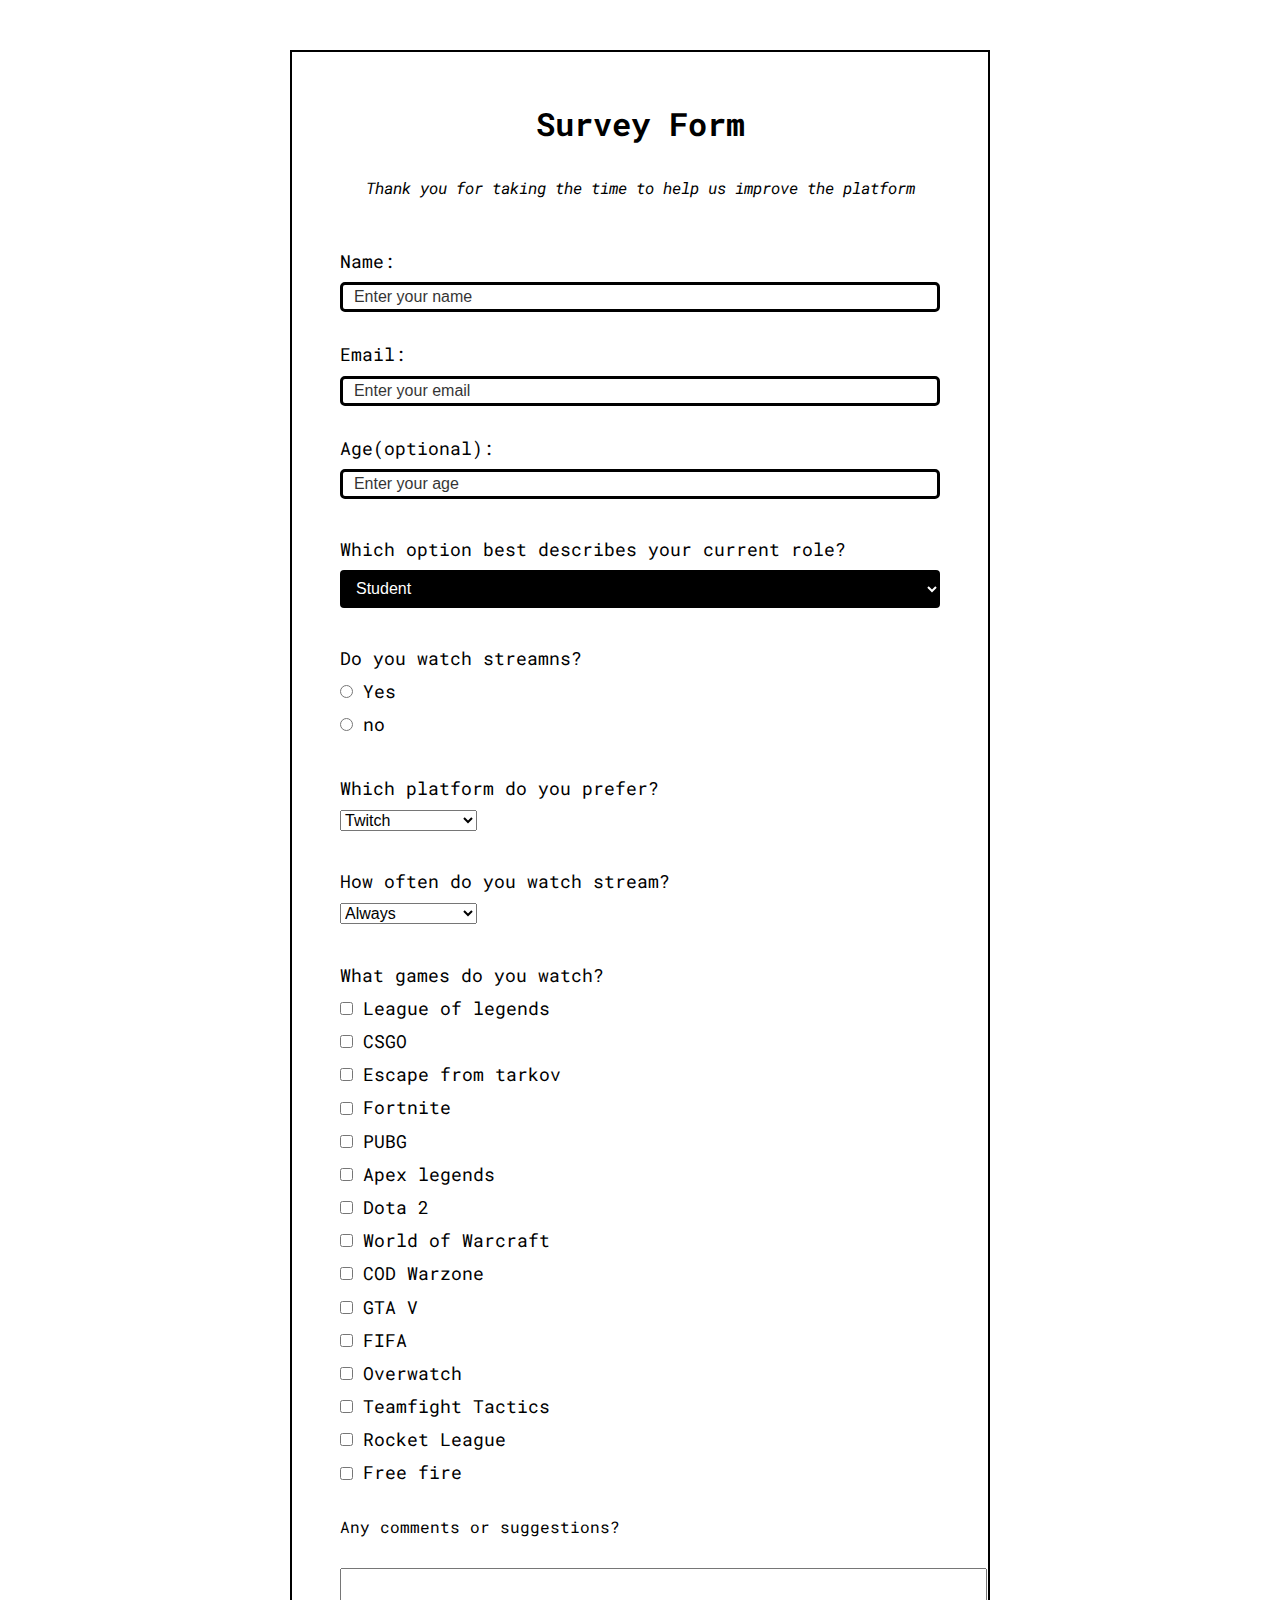
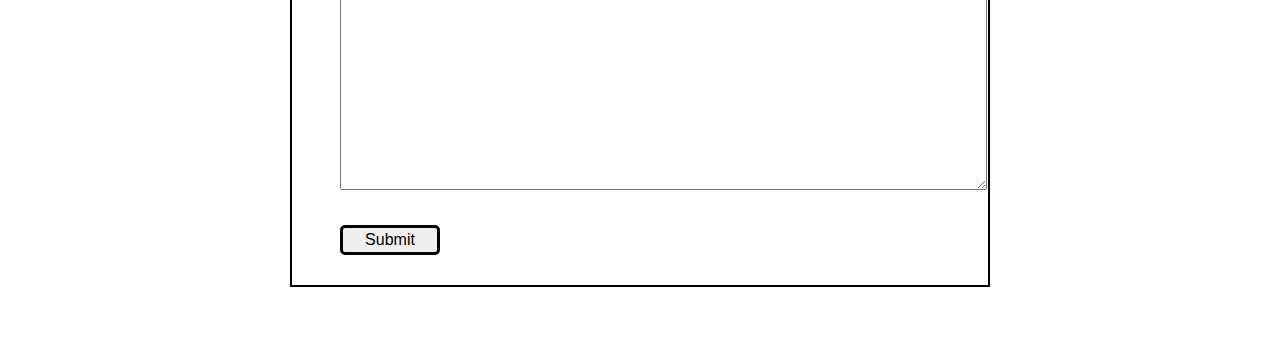
<file: Responsive Web Design/Survey Form/index.html>
<!DOCTYPE html>
<html lang="en">
  <head>
    <meta charset="UTF-8" />
    <meta name="viewport" content="width=device-width, initial-scale=1.0" />
    <meta http-equiv="X-UA-Compatible" content="ie=edge" />
    <link rel="stylesheet" href="style.css">
    <title>Document</title>
  </head>
    <body>
      <div class="container">
            <header id='header'>
              <h1 id="title">Survey Form</h1>
              <p id="description">Thank you for taking the time to help us improve the platform
              </p>
            </header>
            <form id="survey-form">
              <div class="Form-group">
                <label for="name" id="name-label">Name:</label>
                <input
                  type="text"
                  name="name"
                  id="name"
                  class="form-control"
                  placeholder="&nbsp; Enter your name"
                  required
                />
                </div>
              <div class="Form-group">
                <label for="email" id="email-label">Email:</label>
                <input
                  type="email"
                  name="email"
                  class="form-control"
                  placeholder="&nbsp; Enter your email"
                  required
                       id="email"
                />
                </div>
              <div class="Form-group">
                <label for="number" id="number-label">Age(optional): </label>
                <input
                  type="number"
                  name="number"
                  id="number"
                  min="10"
                  max="100"
                   class="form-control"
                  placeholder="&nbsp; Enter your age"
                />
                </div>
              
                 <div class="Form-group">
                      <label for="dropwdown"
                        class="titulos">Which option best describes your current role?</label
                      >
                      <select name="dropdown" name='role' class='form-control' required id="dropdown">
                        <option value="student">Student</option>
                        <option value="Full time job">Full time job</option>
                        <option value="Full time learner">Full time learner</option>
                        <option value="prefer Not to say">Prefer not to say</option>
                        <option value="Others">Others </option>
                      </select>
                 </div>
              <div class="Form-group">
                      <label for="" class="titulos">Do you watch streamns?</label> 
                      <label for="">
                          <input type="radio" name='option1' value='yes'>
                          Yes
                      </label>
                      <label for="">
                          <input type="radio" value='no' name='option1' >
                         no
                      </label>
                </div>
                 <div class='Form-group'>
                     <label for="" class="titulos">Which platform do you prefer?</label>
                      <select name="Plataform" id="">
                          <option value="select" disabled >Select an option</option>
                          <option value="twitch">Twitch</option>
                          <option value="Facebook">Facebook</option>
                          <option value="Mixer">Mixer</option>
                          <option value="Youtube">Youtube</option>
                      </select>
                 </div>
                 <div class='Form-group'>
                  <label for="" class="titulos">How often do you watch stream?
                  </label>
                  <select name="" id="">
                    <option value="select" disabled >Select an option</option>
                      <option value="Always">Always</option>
                      <option value="Sometimes">Sometimes</option>
                      <option value="Never">never</option>
                  </select>
                 </div>
                  <div class='Form-group'>
                      <label for="" class="titulos">What games do you watch?</label> 
                      <label><input  type="checkbox" value='League of legends' name="LOL" id="">League of legends</label>
                      <label><input  type="checkbox" value='CSGO<' name="CS" id="">CSGO</label>
                     <label> <input  type="checkbox" value='Escape from tarkov' name="Tarkov" id="">Escape from tarkov</label>
                      <label><input  type="checkbox" value='Fortnite' name="Fortnite" id="">Fortnite</label>
                     <label> <input  type="checkbox" value='PUBG' name="Pubg" id="">PUBG</label>
                      <label><input  type="checkbox" value='Apex legends' name="Apex" id="">Apex legends</label>
                      <label><input  type="checkbox" value='Dota 2' name="dota" id="">Dota 2</label>
                      <label><input  type="checkbox" value='World of Warcraft' name="Wow" id="">World of Warcraft</label>
                      <label><input  type="checkbox" value='COD Warzone' name="Cod" id="">COD Warzone</label>
                      <label><input  type="checkbox" value='GTA V<' name="GTA" id="">GTA V</label>
                      <label><input  type="checkbox" value='FIFA' name="FIFA" id="">FIFA</label>
                      <label><input  type="checkbox" value='Overwatch' name="Overwatcj" id="">Overwatch</label>
                      <label><input  type="checkbox" value='Teamfight Tactics' name="TFT" id="">Teamfight Tactics</label>
                      <label><input  type="checkbox" value='Rocket League' name="Rocket league" id="">Rocket League</label>
                      <label><input type="checkbox" value='Free fire' name="Free fire" id="">Free fire</label>
                  </div>
                  <p >Any comments or suggestions?</p>
                  <textarea name="" id="" cols="59" rows="10"></textarea> <br>
                  <button id="submit">Submit</button>
                </form>
              </div>
       </body>
</html>
</file>
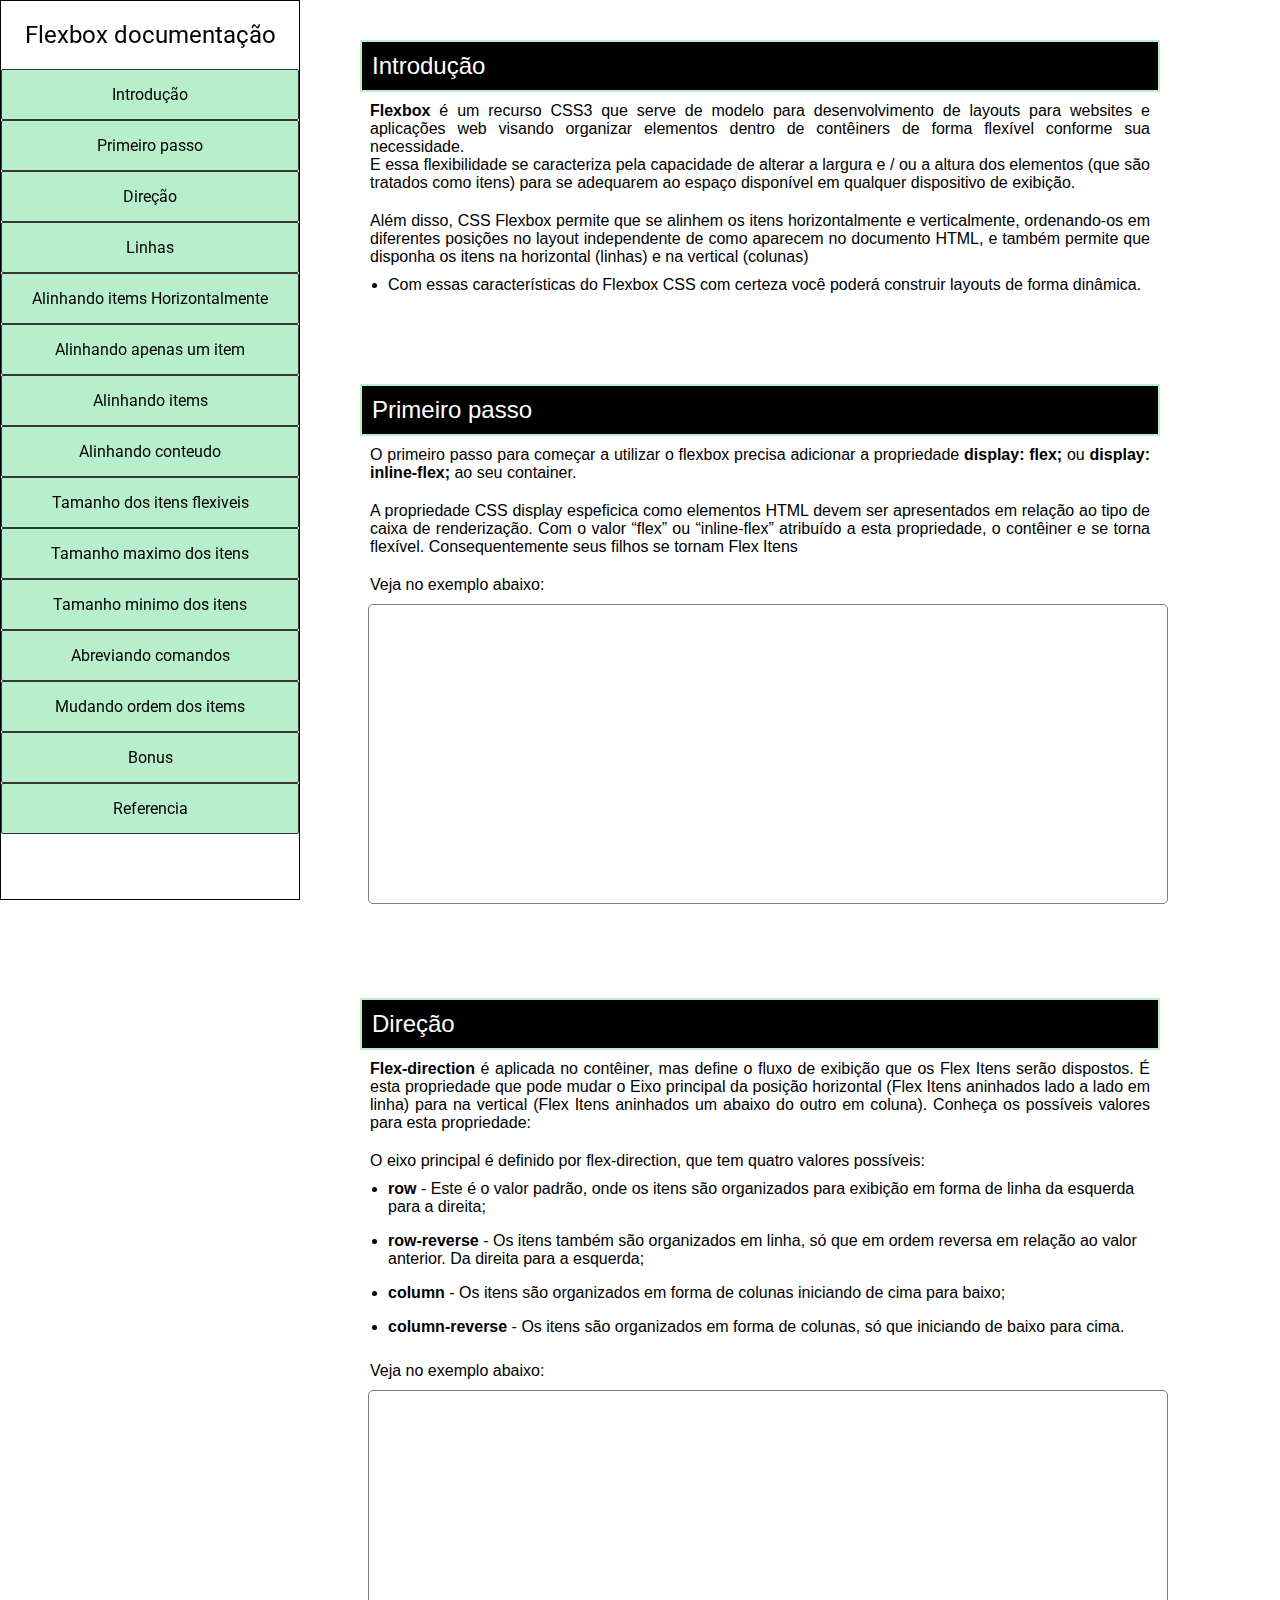
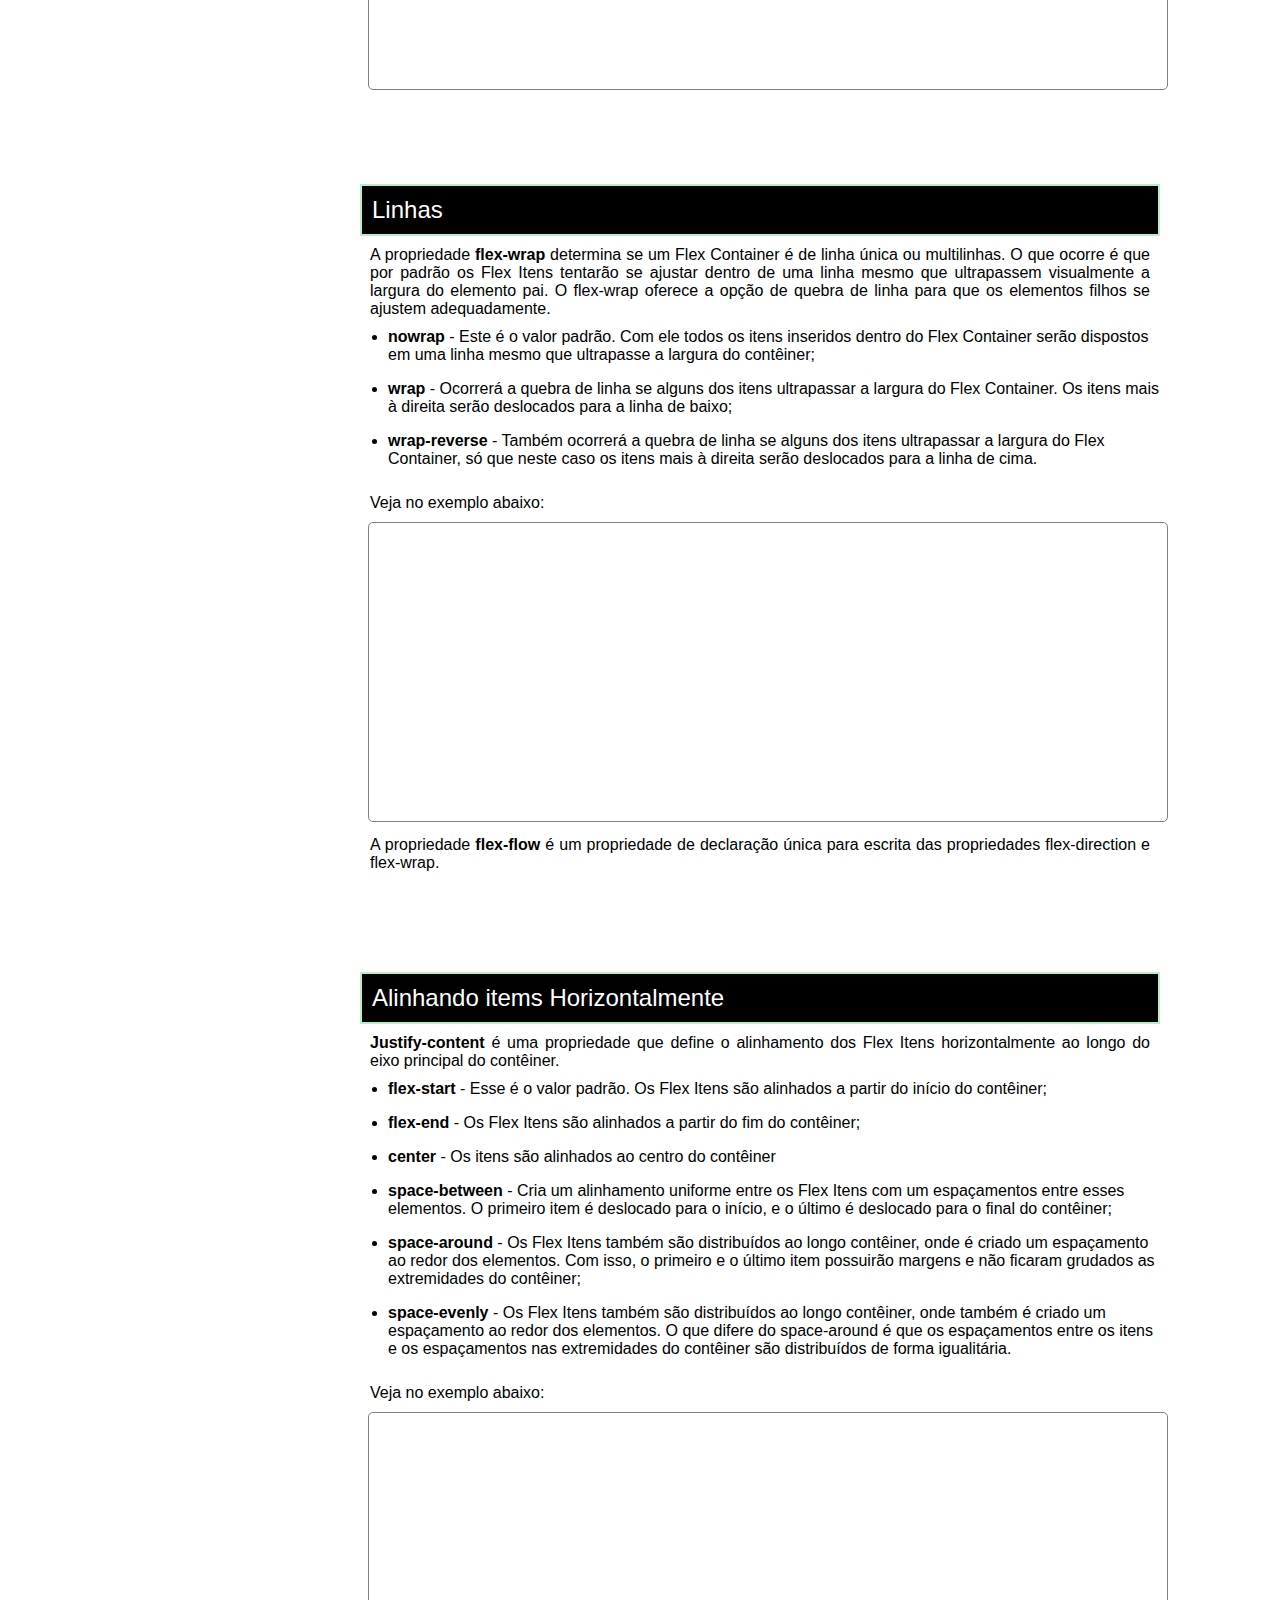
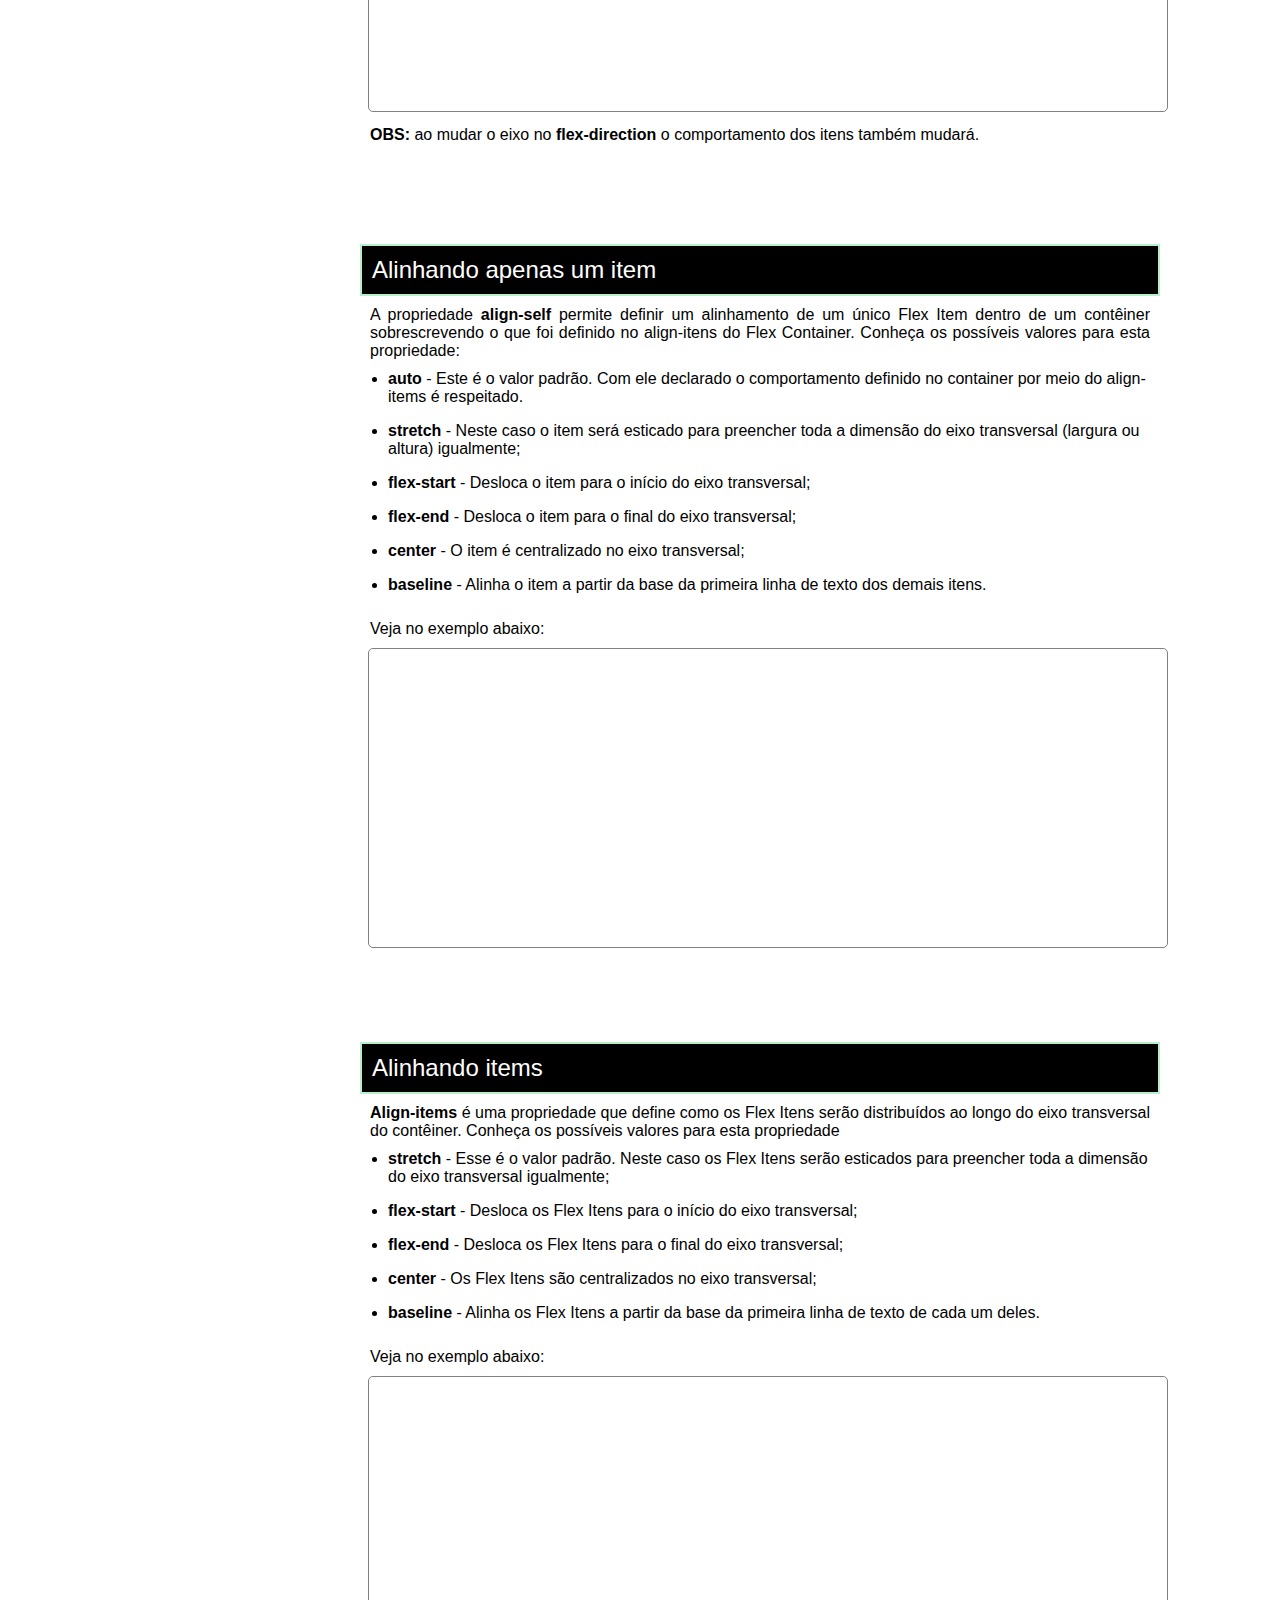
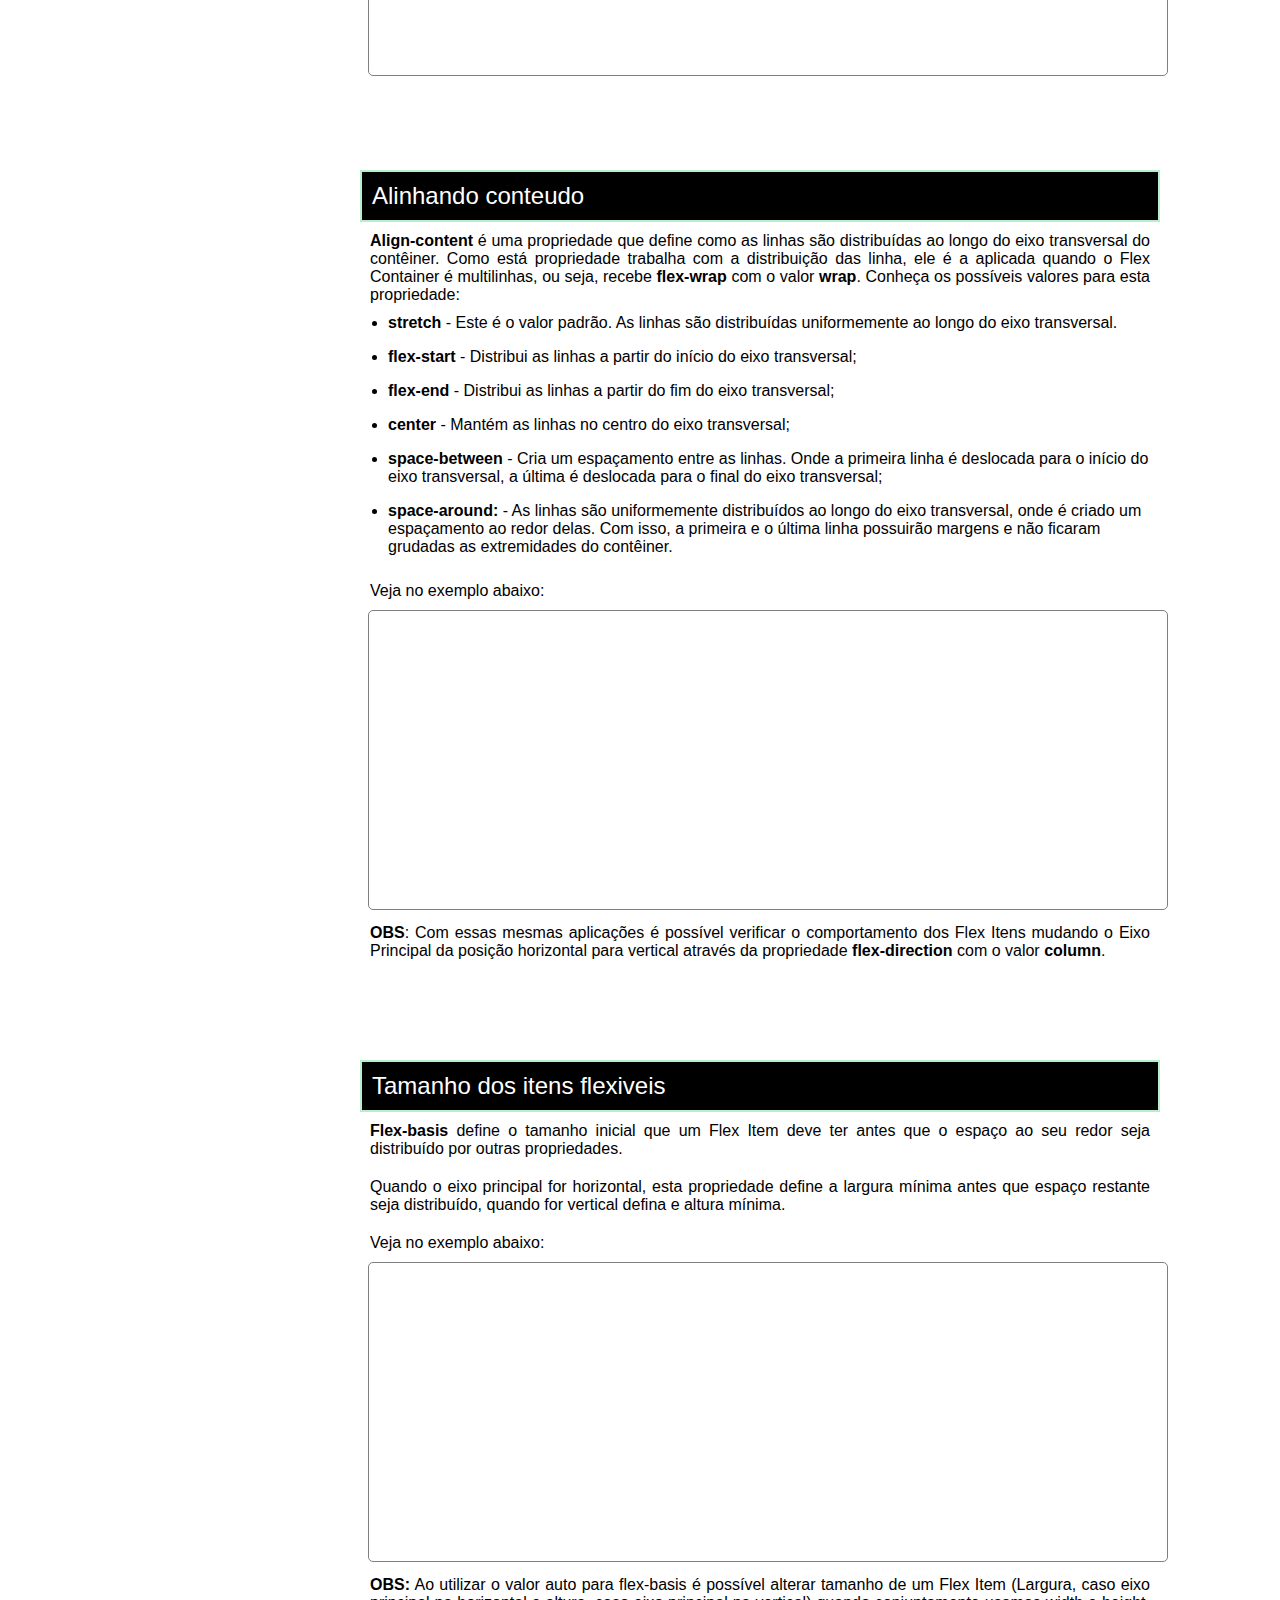
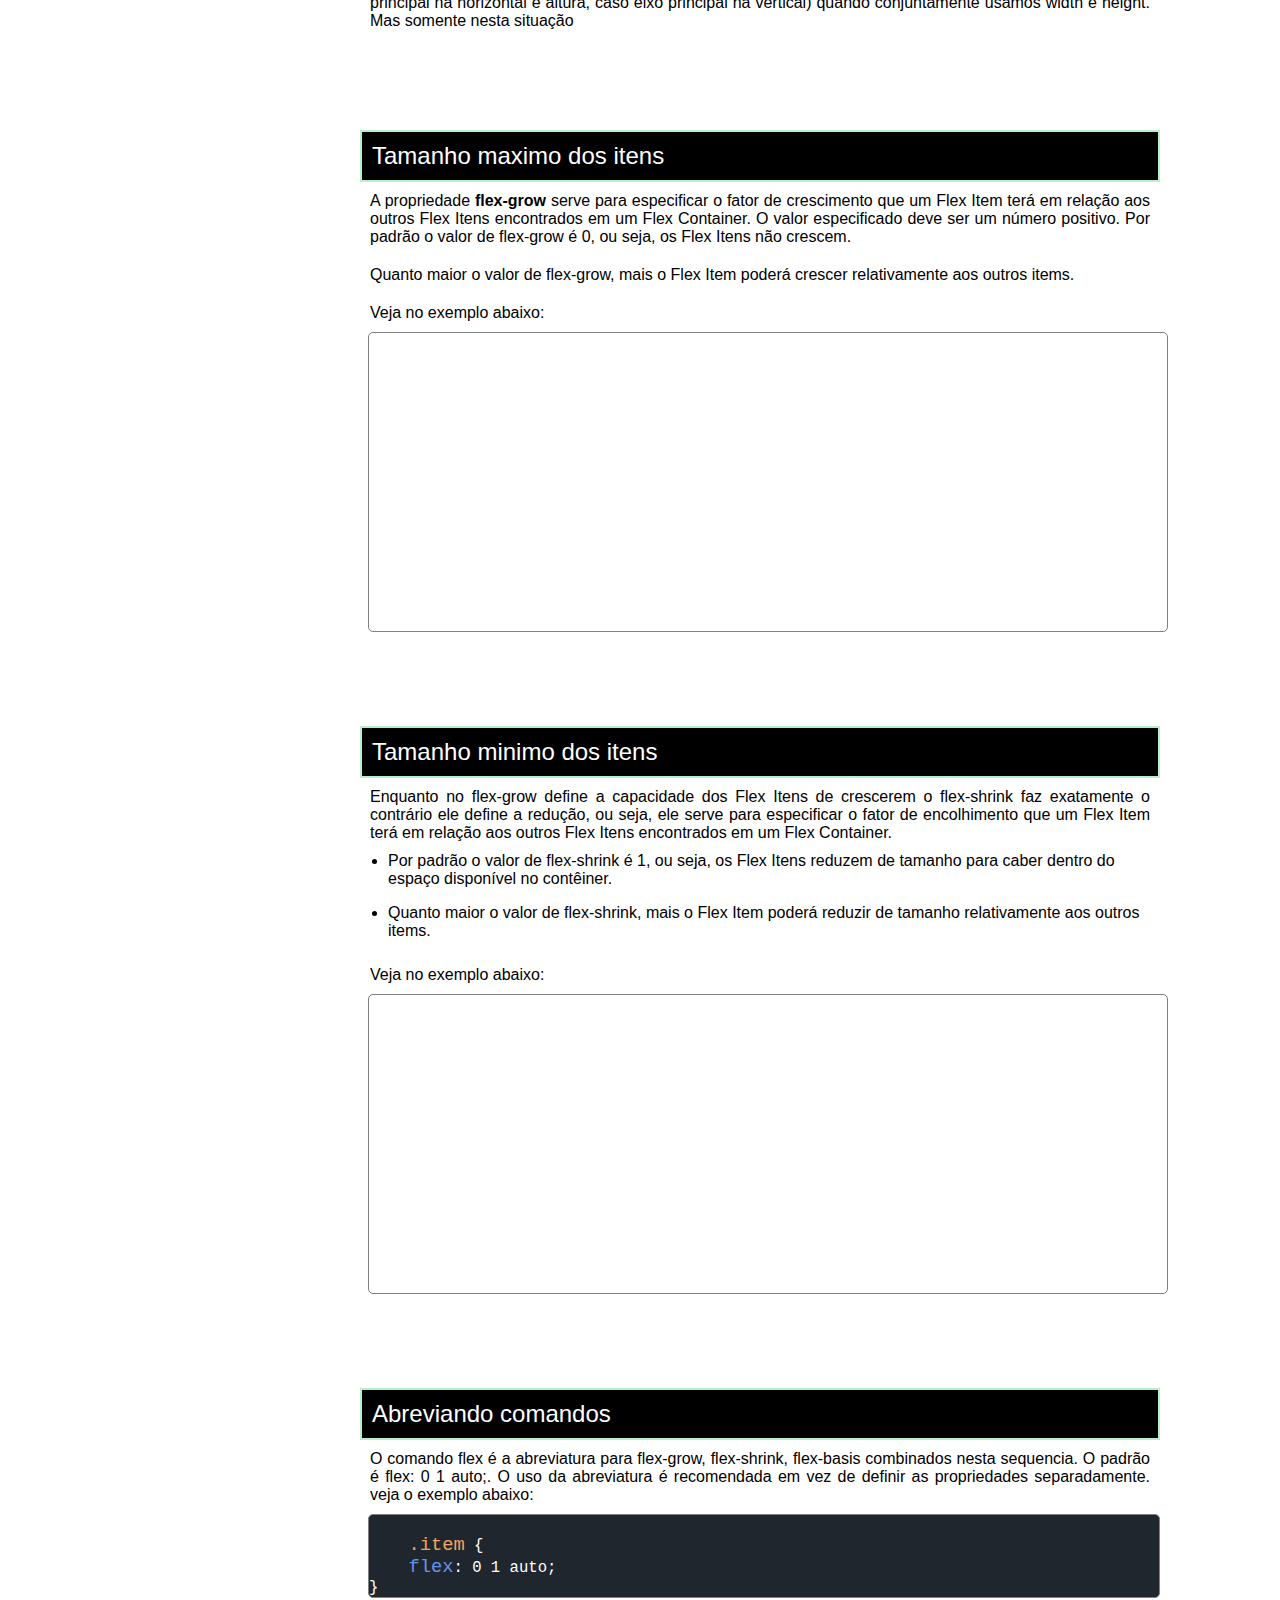
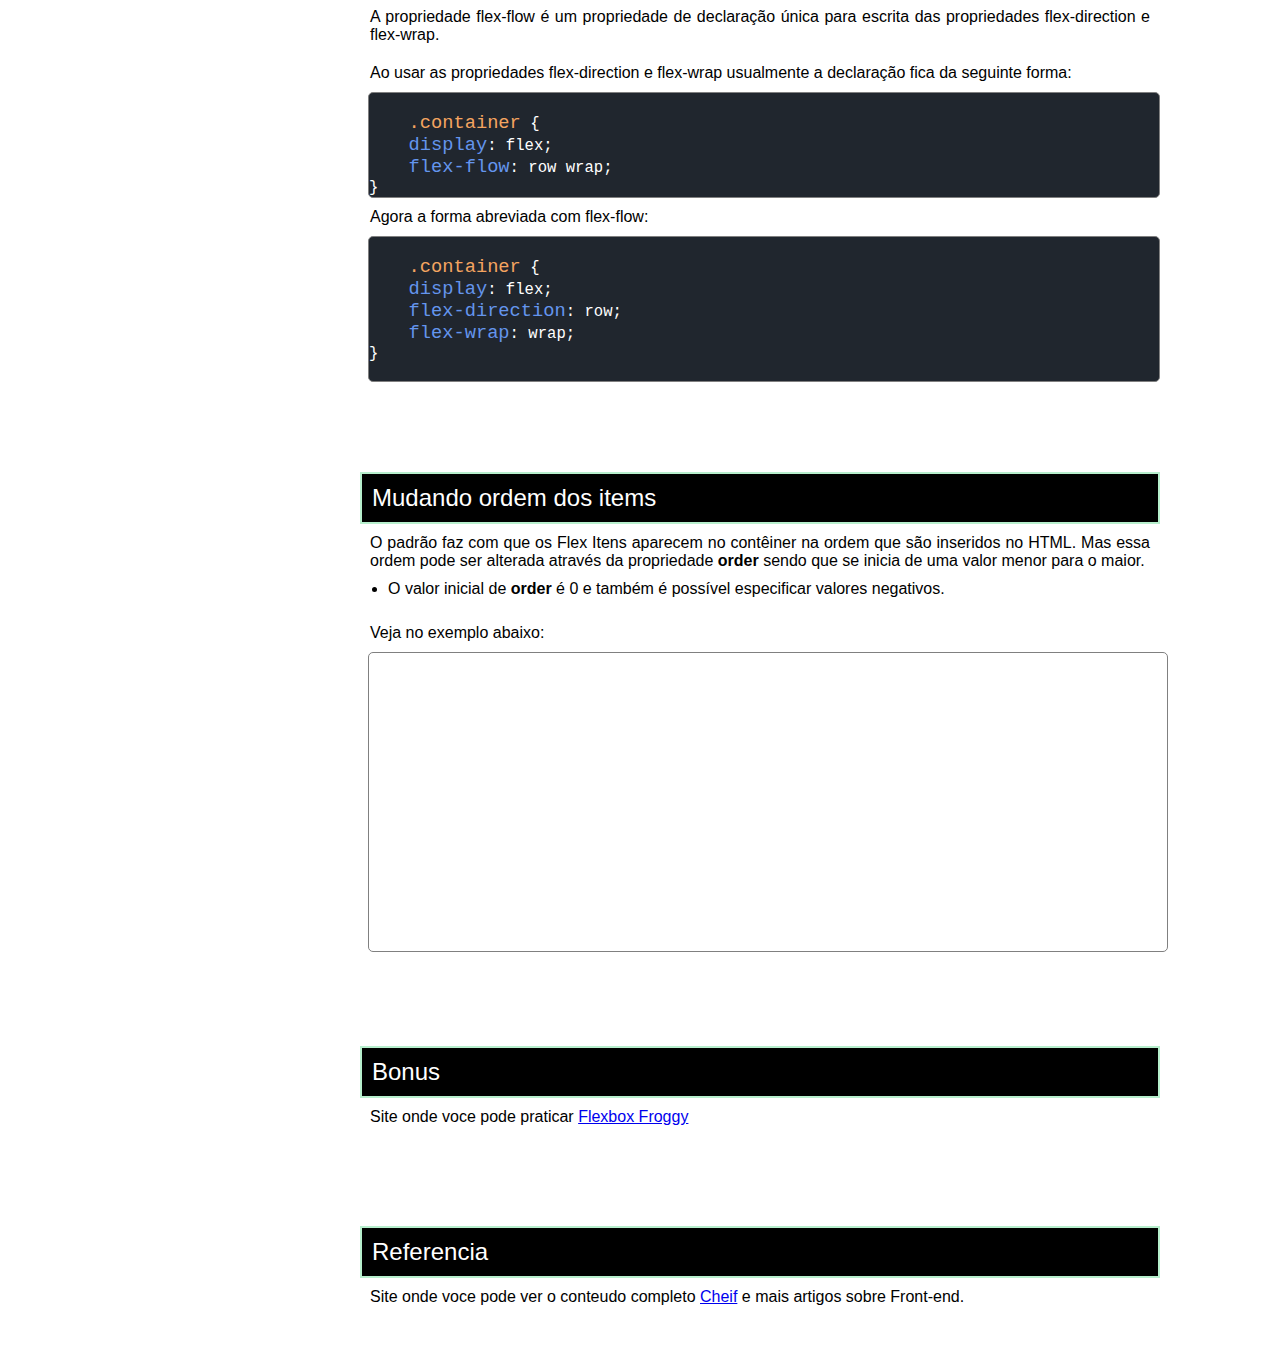
<file: Responsive Web Design/Technical Documentation Page/index.html>
<!DOCTYPE html>
<html lang="pt-br">
<head>
    <meta charset="UTF-8">
    <meta name="viewport" content="width=device-width, initial-scale=1.0">
    <title>Flexbox Documentation</title>
    <link rel="stylesheet" href="css/main.css">
    <link rel="stylesheet" href="css/menu.css">
    <link rel="stylesheet" href="css/medias.css">
    
</head>
<body>
    <div id="top"></div>
    <main id="main-doc">

        <nav id="navbar">
            <header>Flexbox documentação</header>
            <ul>
                <li><a class="nav-link"  href="#Introdução">Introdução</a></li>
                <li><a  class="nav-link"href="#Primeiro_passo">Primeiro passo</a></li>
                <li><a  class="nav-link"href="#Direção">Direção</a></li>
                <li><a class="nav-link" href="#Linhas">Linhas</a></li>
                <li><a class="nav-link" href="#Alinhando_items_Horizontalmente">Alinhando items Horizontalmente</a></li>
                <li><a class="nav-link" href="#Alinhando_apenas_um_item">Alinhando apenas um item</a></li>
                <li><a class="nav-link" href="#Alinhando_items">Alinhando items</a></li>
                <li><a class="nav-link" href="#Alinhando_conteudo">Alinhando conteudo</a></li>
                <li><a class="nav-link" href="#Tamanho_dos_itens_flexiveis">Tamanho dos itens flexiveis</a></li>
                <li><a class="nav-link" href="#Tamanho_maximo_dos_itens">Tamanho maximo dos itens</a></li>
                <li><a class="nav-link" href="#Tamanho_minimo_dos_itens">Tamanho minimo dos itens</a></li>
                <li><a class="nav-link" href="#Abreviando_comandos">Abreviando comandos</a></li>
                <li><a class="nav-link" href="#Mudando_ordem_dos_items">Mudando ordem dos items</a></li>
                <li><a class="nav-link" href="#Bonus">Bonus</a></li>
                <li><a class="nav-link" href="#Referencia">Referencia</a></li>
            </ul>
        </nav>

        <section class="main-section" id="Introdução">
            <header>Introdução</header>
            <p><b>Flexbox </b> é um recurso CSS3 que serve de modelo para desenvolvimento de layouts para websites e aplicações web visando organizar elementos dentro de contêiners de forma flexível conforme sua necessidade. <br>
            E essa flexibilidade se caracteriza pela capacidade de alterar a largura e / ou a altura dos elementos (que são tratados como itens) para se adequarem ao espaço disponível em qualquer dispositivo de exibição.</p>
            <p>Além disso, CSS Flexbox permite que se alinhem os itens horizontalmente e verticalmente, ordenando-os em diferentes posições no layout independente de como aparecem no documento HTML, e também permite que disponha os itens na horizontal (linhas) e na vertical (colunas)</p>
            <ul>
               <li>Com essas características do Flexbox CSS com certeza você poderá construir layouts de forma dinâmica.</li> 
            </ul>
        </section>

        <section class="main-section" id="Primeiro_passo">
            <header>Primeiro passo</header>
            <p>O primeiro passo para começar a utilizar o flexbox precisa adicionar a propriedade <b> display: flex;</b> ou <b> display: inline-flex;</b>  ao seu container.</p>
            <p>A propriedade CSS display espeficica como elementos HTML devem ser apresentados em relação ao tipo de caixa de renderização.

                Com o valor “flex” ou “inline-flex” atribuído a esta propriedade, o contêiner e se torna flexível. Consequentemente seus filhos se tornam Flex Itens</p>
            <p>Veja no exemplo abaixo:</p>
        <code>
            <iframe width="100%" height="300" src="//jsfiddle.net/zevolutionz/am5kg0bp/6/embedded/result,html,css/dark/" allowfullscreen="allowfullscreen" allowpaymentrequest frameborder="0"></iframe>
        </code>
        </section>

        <section class="main-section" id="Direção">
            <header>Direção</header>
            <p><b>Flex-direction</b>  é aplicada no contêiner, mas define o fluxo de exibição que os Flex Itens serão dispostos. É esta propriedade que pode mudar o Eixo principal da posição horizontal (Flex Itens aninhados lado a lado em linha) para na vertical (Flex Itens aninhados um abaixo do outro em coluna). Conheça os possíveis valores para esta propriedade:</p>
            <p>O eixo principal é definido por flex-direction, que tem quatro valores possíveis:</p>
            <ul>
                <li><b>row</b> - Este é o valor padrão, onde os itens são organizados para exibição em forma de linha da esquerda para a direita;</li>
                <li><b>row-reverse</b> - Os itens também são organizados em linha, só que em ordem reversa em relação ao valor anterior. Da direita para a esquerda;</li>
                <li><b>column</b> - Os itens são organizados em forma de colunas iniciando de cima para baixo;</li>
                <li><b>column-reverse</b> - Os itens são organizados em forma de colunas, só que iniciando de baixo para cima.</li>
            </ul>
            <p>Veja no exemplo abaixo:</p>
        <code>
            <iframe width="100%" height="300" src="//jsfiddle.net/zevolutionz/wx83ug7f/7/embedded/result,html,css/dark/" allowfullscreen="allowfullscreen" allowpaymentrequest frameborder="0"></iframe>
        </code>
        </section>

        <section class="main-section" id="Linhas">
            <header>Linhas</header>
            <p>A propriedade <b>flex-wrap </b> determina se um Flex Container é de linha única ou multilinhas. O que ocorre é que por padrão os Flex Itens tentarão se ajustar dentro de uma linha mesmo que ultrapassem visualmente a largura do elemento pai. O flex-wrap oferece a opção de quebra de linha para que os elementos filhos se ajustem adequadamente.</p>
            <ul>
                <li><b>nowrap</b> - Este é o valor padrão. Com ele todos os itens inseridos dentro do Flex Container serão dispostos em uma linha mesmo que ultrapasse a largura do contêiner;</li>
                <li><b>wrap</b> - Ocorrerá a quebra de linha se alguns dos itens ultrapassar a largura do Flex Container. Os itens mais à direita serão deslocados para a linha de baixo;</li>
                <li><b>wrap-reverse</b> - Também ocorrerá a quebra de linha se alguns dos itens ultrapassar a largura do Flex Container, só que neste caso os itens mais à direita serão deslocados para a linha de cima.</li>
            </ul>
            <p>Veja no exemplo abaixo:</p>
        <code>
            <iframe width="100%" height="300" src="//jsfiddle.net/zevolutionz/3Leb17ku/11/embedded/result,html,css/dark/" allowfullscreen="allowfullscreen" allowpaymentrequest frameborder="0"></iframe>
        </code>
            <p>A propriedade <b>flex-flow</b> é um propriedade de declaração única para escrita das propriedades flex-direction e flex-wrap.</p>
        </section>

        <section class="main-section" id="Alinhando_items_Horizontalmente">
            <header>Alinhando items Horizontalmente</header>
           <p><b>Justify-content</b> é uma propriedade que define o alinhamento dos Flex Itens horizontalmente ao longo do eixo principal do contêiner.</p>
           <ul>
               <li><b>flex-start</b> - Esse é o valor padrão. Os Flex Itens são alinhados a partir do início do contêiner;</li>
               <li><b>flex-end</b> - Os Flex Itens são alinhados a partir do fim do contêiner;</li>
               <li><b>center</b> - Os itens são alinhados ao centro do contêiner</li>
               <li><b>space-between</b> - Cria um alinhamento uniforme entre os Flex Itens com um espaçamentos entre esses elementos. O primeiro item é deslocado para o início, e o último é deslocado para o final do contêiner;</li>
               <li><b>space-around</b> -  Os Flex Itens também são distribuídos ao longo contêiner, onde é criado um espaçamento ao redor dos elementos. Com isso, o primeiro e o último item possuirão margens e não ficaram grudados as extremidades do contêiner;</li>
               <li><b>space-evenly</b> - Os Flex Itens também são distribuídos ao longo contêiner, onde também é criado um espaçamento ao redor dos elementos. O que difere do space-around é que os espaçamentos entre os itens e os espaçamentos nas extremidades do contêiner são distribuídos de forma igualitária.</li>
           </ul>
           <p>Veja no exemplo abaixo:</p>
           <code>
           <iframe width="100%" height="300" src="//jsfiddle.net/zevolutionz/05y8co9e/5/embedded/result,html,css/dark/" allowfullscreen="allowfullscreen" allowpaymentrequest frameborder="0"></iframe>
        </code>
           <p><b>OBS:</b> ao mudar o eixo no <b>flex-direction</b>  o comportamento dos itens também mudará. </p>
        </section>

        <section class="main-section" id="Alinhando_apenas_um_item">
            <header>Alinhando apenas um item</header>
            <p>A propriedade <b>align-self</b> permite definir um alinhamento de um único Flex Item dentro de um contêiner sobrescrevendo o que foi definido no align-itens do Flex Container. Conheça os possíveis valores para esta propriedade:</p>
            <ul>
                <li><b>auto</b> - Este é o valor padrão. Com ele declarado o comportamento definido no container por meio do align-items é respeitado.</li>
                <li><b>stretch</b> - Neste caso o item será esticado para preencher toda a dimensão do eixo transversal (largura ou altura) igualmente;</li>
                <li><b>flex-start</b> - Desloca o item para o início do eixo transversal;</li>
                <li><b>flex-end</b> - Desloca o item para o final do eixo transversal;</li>
                <li><b>center</b> - O item é centralizado no eixo transversal;</li>
                <li><b>baseline</b> - Alinha o item a partir da base da primeira linha de texto dos demais itens.</li>
            </ul>
            <p>Veja no exemplo abaixo:</p>
        <code>
            <iframe width="100%" height="300" src="//jsfiddle.net/zevolutionz/6rbktevu/10/embedded/result,html,css/dark/" allowfullscreen="allowfullscreen" allowpaymentrequest frameborder="0"></iframe>
        </code>
        </section>

        <section class="main-section" id="Alinhando_items">
            <header>Alinhando items</header>
            <p><b>Align-items</b> é uma propriedade que define como os Flex Itens serão distribuídos ao longo do eixo transversal do contêiner. Conheça os possíveis valores para esta propriedade</p>
            <ul>
                <li><b>stretch</b> -  Esse é o valor padrão. Neste caso os Flex Itens serão esticados para preencher toda a dimensão do eixo transversal igualmente;</li>
                <li><b>flex-start</b> - Desloca os Flex Itens para o início do eixo transversal;</li>
                <li><b>flex-end</b> - Desloca os Flex Itens para o final do eixo transversal;</li>
                <li><b>center</b> - Os Flex Itens são centralizados no eixo transversal;</li>
                <li><b>baseline</b> - Alinha os Flex Itens a partir da base da primeira linha de texto de cada um deles.</li>
            </ul>
            <p>Veja no exemplo abaixo:</p>
        <code>
            <iframe width="100%" height="300" src="//jsfiddle.net/zevolutionz/zgey79dv/5/embedded/result,html,css/dark/" allowfullscreen="allowfullscreen" allowpaymentrequest frameborder="0"></iframe>
        </code>
        </section>

        <section class="main-section" id="Alinhando_conteudo">
            <header>Alinhando conteudo</header>
            <p><b>Align-content</b> é uma propriedade que define como as linhas são distribuídas ao longo do eixo transversal do contêiner. Como está propriedade trabalha com a distribuição das linha, ele é a aplicada quando o Flex Container é multilinhas, ou seja, recebe <b>flex-wrap</b>  com o valor <b>wrap</b>. Conheça os possíveis valores para esta propriedade:</p>
            <ul>
                <li><b>stretch</b> - Este é o valor padrão. As linhas são distribuídas uniformemente ao longo do eixo transversal.</li>
                <li><b>flex-start</b> - Distribui as linhas a partir do início do eixo transversal;</li>
                <li><b>flex-end</b> - Distribui as linhas a partir do fim do eixo transversal;</li>
                <li><b>center</b> - Mantém as linhas no centro do eixo transversal;</li>
                <li><b>space-between</b> - Cria um espaçamento entre as linhas. Onde a primeira linha é deslocada para o início do eixo transversal, a última é deslocada para o final do eixo transversal;</li>
                <li><b>space-around:</b> - As linhas são uniformemente distribuídos ao longo do eixo transversal, onde é criado um espaçamento ao redor delas. Com isso, a primeira e o última linha possuirão margens e não ficaram grudadas as extremidades do contêiner.</li>
            </ul>
            <p>Veja no exemplo abaixo:</p>
        <code>
            <iframe width="100%" height="300" src="//jsfiddle.net/zevolutionz/5s46fkxe/14/embedded/result,html,css/dark/" allowfullscreen="allowfullscreen" allowpaymentrequest frameborder="0"></iframe>
        </code>
            <p><b>OBS</b>: Com essas mesmas aplicações é possível verificar o comportamento dos Flex Itens mudando o Eixo Principal da posição horizontal para vertical através da propriedade <b>flex-direction</b> com o valor <b>column</b>.</p>
        </section>

        <section class="main-section" id="Tamanho_dos_itens_flexiveis">
            <header>Tamanho dos itens flexiveis</header>
            <p> <b>Flex-basis</b>  define o tamanho inicial que um Flex Item deve ter antes que o espaço ao seu redor seja distribuído por outras propriedades.</p>
            <p>Quando o eixo principal for horizontal, esta propriedade define a largura mínima antes que espaço restante seja distribuído, quando for vertical defina e altura mínima.</p>
            <p>Veja no exemplo abaixo:</p>
        <code>
            <iframe width="100%" height="300" src="//jsfiddle.net/zevolutionz/Loyven8u/6/embedded/result,html,css/dark/" allowfullscreen="allowfullscreen" allowpaymentrequest frameborder="0"></iframe>
        </code>
            <p><b>OBS:</b> Ao utilizar o valor auto para flex-basis é possível alterar tamanho de um Flex Item (Largura, caso eixo principal na horizontal e altura, caso eixo principal na vertical) quando conjuntamente usamos width e height. Mas somente nesta situação</p>
        </section>

        <section class="main-section" id="Tamanho_maximo_dos_itens">
            <header>Tamanho maximo dos itens</header>
            <p>A propriedade <b>flex-grow</b> serve para especificar o fator de crescimento que um Flex Item terá em relação aos outros Flex Itens encontrados em um Flex Container. O valor especificado deve ser um número positivo. Por padrão o valor de flex-grow é 0, ou seja, os Flex Itens não crescem.</p>
            <p>Quanto maior o valor de flex-grow, mais o Flex Item poderá crescer relativamente aos outros items.</p>
            <p>Veja no exemplo abaixo:</p>
            <code>
            <iframe width="100%" height="300" src="//jsfiddle.net/zevolutionz/bmaf3usj/3/embedded/result,html,css/dark/" allowfullscreen="allowfullscreen" allowpaymentrequest frameborder="0"></iframe>
        </code>
        </section>

        <section class="main-section" id="Tamanho_minimo_dos_itens">
            <header>Tamanho minimo dos itens</header>
            <p>Enquanto no flex-grow define a capacidade dos Flex Itens de crescerem o flex-shrink faz exatamente o contrário ele define a redução, ou seja, ele serve para especificar o fator de encolhimento que um Flex Item terá em relação aos outros Flex Itens encontrados em um Flex Container.</p>
            <ul>
                <li>Por padrão o valor de flex-shrink é 1, ou seja, os Flex Itens reduzem de tamanho para caber dentro do espaço disponível no contêiner.</li>
                <li>Quanto maior o valor de flex-shrink, mais o Flex Item poderá reduzir de tamanho relativamente aos outros items.</li>
            </ul>
            <p>Veja no exemplo abaixo:</p>
        <code>
            <iframe width="100%" height="300" src="//jsfiddle.net/zevolutionz/dygL5hx0/2/embedded/result,html,css/dark/" allowfullscreen="allowfullscreen" allowpaymentrequest frameborder="0"></iframe>
        </code>    
        </section>

        <section class="main-section" id="Abreviando_comandos">
            <header>Abreviando comandos</header>
            <p>O comando flex é a abreviatura para flex-grow, flex-shrink, flex-basis combinados nesta sequencia. O padrão é flex: 0 1 auto;. O uso da abreviatura é recomendada em vez de definir as propriedades separadamente.
                veja o exemplo abaixo:</p>
            <pre>
                <code class="code">
                    <span class="tag">.item</span> {
                       <span class="pro">flex</span>: 0 1 auto;   
                   }</code>
                </pre>
            <p>A propriedade flex-flow é um propriedade de declaração única para escrita das propriedades flex-direction e flex-wrap.</p>
            <p>Ao usar as propriedades flex-direction e flex-wrap usualmente a declaração fica da seguinte forma:</p>
            <pre>
                <code class="code">
                        <span class="tag">.container</span> {
                       <span class="pro">display</span>: flex;
                        <span class="pro">flex-flow</span>: row wrap;
                   }</code>
                </pre>
            <p>Agora a forma abreviada com flex-flow:</p>
            <pre>
                <code class="code">
                    <span class="tag">.container</span> {
                        <span class="pro">display</span>: flex;
                        <span class="pro"> flex-direction</span>: row;
                        <span class="pro">flex-wrap</span>: wrap;
                   }
                </code>
                </pre>
        </section>

        <section class="main-section" id="Mudando_ordem_dos_items">
            <header>Mudando ordem dos items</header>
            <p>O padrão faz com que os Flex Itens aparecem no contêiner na ordem que são inseridos no HTML. Mas essa ordem pode ser alterada através da propriedade <b>order</b> sendo que se inicia de uma valor menor para o maior.</p>
            <ul>
                <li> O valor inicial de <b>order</b> é 0 e também é possível especificar valores negativos.</li>
            </ul>
            <p>Veja no exemplo abaixo:</p>
        <code>
            <iframe width="100%" height="300" src="//jsfiddle.net/zevolutionz/bphfra23/4/embedded/result,html,css/dark/" allowfullscreen="allowfullscreen" allowpaymentrequest frameborder="0"></iframe>
        </code>
        </section>

        <section class="main-section" id="Bonus">
            <header>Bonus</header> 
            <p>Site onde voce pode praticar <a href="https://flexboxfroggy.com/">Flexbox Froggy</a></p>
        </section>

        <section class="main-section" id="Referencia">
            <header>Referencia</header> 
            <p>Site onde voce pode ver o conteudo completo <a href="https://www.chiefofdesign.com.br/css-flexbox/">Cheif</a> e mais artigos sobre Front-end.</p>
        </section>

        <div class="btn-top">
            <a href="#main-doc">></a>   
        </div>

        <script src="https://cdn.freecodecamp.org/testable-projects-fcc/v1/bundle.js"></script>
    </main>
</body>
</html>
</file>
<file: Responsive Web Design/Survey Form/style.css>
@import url("https://fonts.googleapis.com/css?family=Roboto+Mono&display=swap");

* {
  margin: 0;
  padding: 0;
  outline: 0;
  font-size: 100%;
  vertical-align: baseline;
  
}
*,
*::before,
*::after {
  box-sizing: border-box;
}
body {
  font-family: "Roboto Mono", monospace;
  font-size: 1rem;
  font-weight: 400;
  line-height: 1.4;
  color: black;
  margin: 0 auto;
  background: url(https://i.imgur.com/dACrBcx.jpg)
}

#survey-form {
  max-width: 600px;
  margin: 0 auto;
}

#title {
  text-align: center;
  padding: 20px;
  font-size: 2em;
}
#description {
  font-style: italic;
  text-align: center;
  padding-top: 10px;
  padding-bottom: 20px;
}
p {
  font-size: 1em;
}
label {
  display: flex;
  align-items: center;
  font-size: 1.125rem;
  margin-bottom: 0.5rem;
  margin-top: 0.5rem;
}

.container {
	min-width: 400px;
  max-width: 700px;
  margin-top: 40px;
  margin-bottom: 60px;
  padding: 30px;
  background-color: white;
  margin: 50px auto;
  border: 2px solid black;
}
.Form-group{
  margin: 30px 0;
}
input[type="text"],
input[type="email"],
input[type="number"] {
  width: 100%;
  height: 30px;
  border-radius: 5px;
  box-shadow: none;
  border: solid rgb(0, 0, 0);
}

::placeholder {
  color: black;
  opacity: 0.8;
  position: relative;
  left: -10px;
}
.form-control {
  display: block;
  width: 100%;
  height: 2.375rem;
  padding: 0.375rem 0.75rem;
  color: #495057;
  background-color: #fff;
  background-clip: padding-box;
  border: 1px solid #eb675e;
  border-radius: 0.25rem;
}
.form-control:focus { 
  border-color: #8a8c8d;
  outline: 0;
  box-shadow: 0 0 0 0.2rem #eb675e;
}
button#submit{
	 width: 100px;
  height: 30px;
  border-radius: 5px;
  box-shadow: none;
  border: solid rgb(0, 0, 0);
}


select.form-control {
  background-color: black;
  color: #ffffff;
	border: none;
}


.titulos {
  padding-top: 0.5rem;
}

input[type="radio"] {
  background-color: black;
  color: #f2f2f2;
  margin-right: 10px;
}
input[type="checkbox"]{
  margin-right: 10px;
}

textarea{
  margin: 30px 0;
  padding: 20px;
}
</file>
<file: Responsive Web Design/Technical Documentation Page/css/main.css>
*,
*::after,
*::before{
    padding: 0;
    margin: 0;
    box-sizing: border-box;
    font-family: Arial, Helvetica, sans-serif;
}
html {
    scroll-behavior: smooth;
  }
body{
    background-color: #ffffff;
}
.main-section header{
    width: 100%;
    font-size: 1.5em;
    color: white;
    border: 2px solid #b7efcd;
    background-color: black;
    padding: 10px;
}
.main-section{
    padding-top: 40px;
    max-width: 800px;
    margin-left: 360px;
    margin-bottom: 50px; 
}
.main-section p{
    padding: 10px;
    text-align: justify;
}
.main-section ul li{
    margin-left: 3.5%;
    margin-bottom: 2%;
}
iframe{
    margin-left: 1%;
    border: 1px solid gray;
    border-radius: 5px;
}
pre[data-lang]::before { content: attr(data-lang); display: block; }
pre{
    margin: 0;
    color: white;
    margin-left: 1%;
    background-color: #20262E;
    border: 1px solid gray;
    border-radius: 5px;
    white-space: pre-line; 
    
}
.code,.code span{
    font-size: 1.2em;
    margin-left: 5%;
    font-family: monospace;
}
.tag{
    color: sandybrown;
}
.pro{
    color: cornflowerblue;
}
/* 
    background-color: #1c2128;
*/

.btn-top{
    display: none;
    width: 40px;
    height: 40px;
    border-radius: 100%;
    background-color:black;
    border: 1px solid whitesmoke;
    position: fixed;
    right: 0;
    font-size: 2em;
    margin-right: 15px;
    bottom: 40px;
    
}
.btn-top a{
    text-decoration: none;
    display: block;
    transform: rotate(270deg);
    color: #b7efcd;
    margin-top: -10px;
    
}
</file>
<file: Responsive Web Design/Technical Documentation Page/css/menu.css>
@import url('https://fonts.googleapis.com/css2?family=Roboto:wght@500&display=swap');
#navbar{
    top: 0px;
    left: 0px;
    position: fixed;
    width: 300px;
    border: 1px solid black;
    height: 100vh;
    overflow-y: scroll;
}
#navbar header{
    font-family: 'Roboto', sans-serif;
    text-align: center;
    font-size: 1.5em;
    padding: 20px;
    
}
#navbar ul li, #navbar a{
    list-style: none;
    text-decoration: none;
    color: black;
    font-family: 'Roboto', sans-serif;
}
#navbar ul li{
    text-align: center;
    width: 100%;
    color: black;
    border: 1px solid #363636;
    background-color: #b7efcd;
    border-radius: 2px;
}
#navbar ul li a{
  width: 100%;
  display: block;
  padding: 15px;
}
</file>
<file: Responsive Web Design/Technical Documentation Page/css/medias.css>
@media screen and (min-width: 1450px){
    .main-section{
        margin: 0 auto;
    }
}

@media screen and (max-width: 1150px){
    .main-section{
        margin-left: 310px;
    }
    iframe{
        width: 98%;
    }
    .btn-top{
        display: block;
    }
}

@media screen and (max-width: 900px){
    #navbar{
        position: relative !important ;
        display:block;
        height: 45vh;
        margin: 0 auto;
        width: 80vw;
        margin-top: 40px;
    }
    .main-section{
        margin: 0 auto;
        width: 96%;
    }
    
}
</file>
